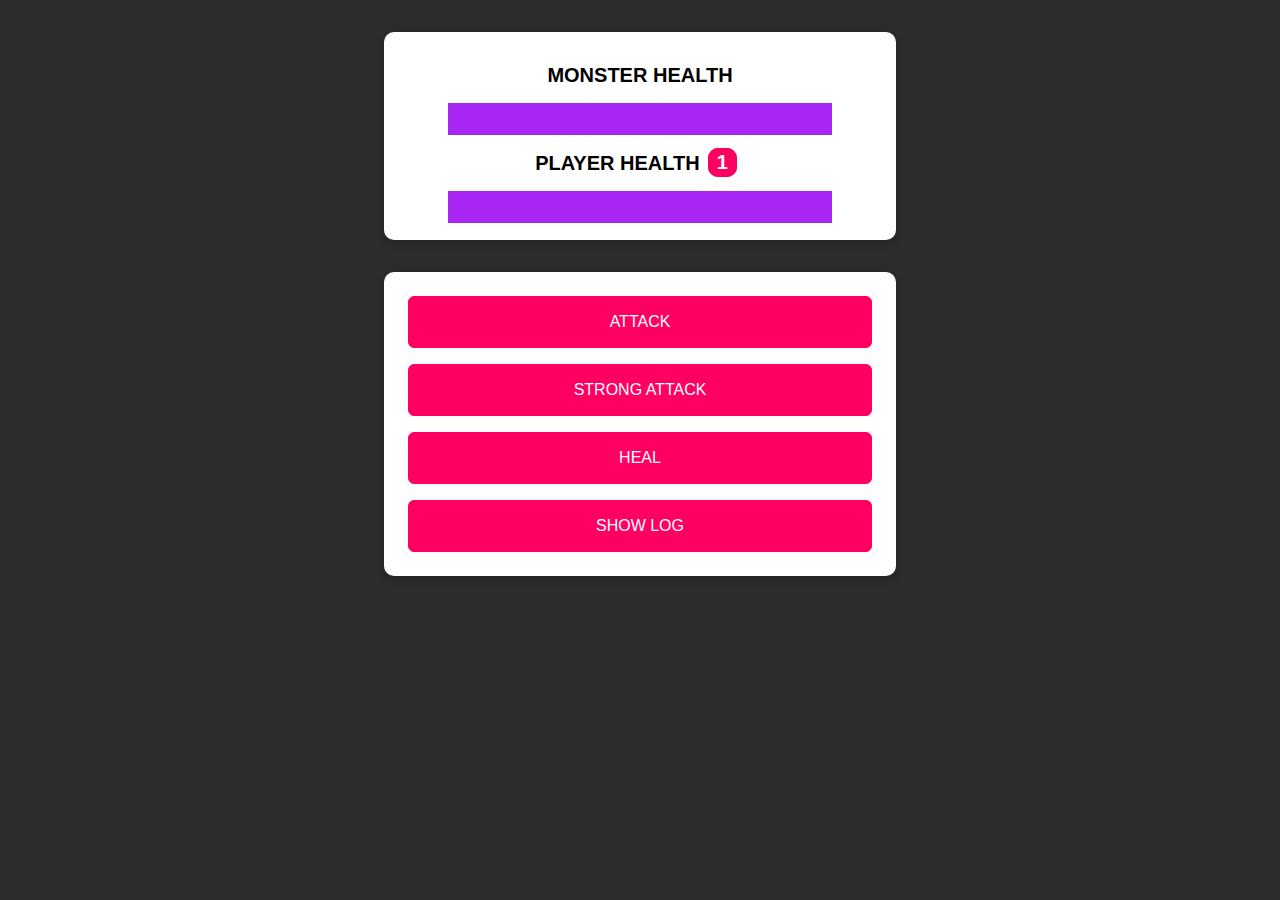
<file: 3_control_monster_killer/index.html>
<!DOCTYPE html>
<html lang="en">
  <head>
    <meta charset="UTF-8" />
    <meta name="viewport" content="width=device-width, initial-scale=1.0" />
    <meta http-equiv="X-UA-Compatible" content="ie=edge" />
    <title>Monster Killer</title>
    <link rel="stylesheet" href="assets/styles/app.css" />
    <script src="./assets/scripts/vendor.js" defer></script>
    <script src="./assets/scripts/app.js" defer></script>
  </head>
  <body>
    <section id="health-levels">
      <h2>MONSTER HEALTH</h2>
      <progress id="monster-health" max="100" value="100">100%</progress>
      <h2>PLAYER HEALTH<span id="bonus-life">1</span></h2>
      <progress id="player-health" max="100" value="100">100%</progress>
    </section>
    <section id="controls">
      <button id="attack-btn">ATTACK</button>
      <button id="strong-attack-btn">STRONG ATTACK</button>
      <button id="heal-btn">HEAL</button>
      <button id="log-btn">SHOW LOG</button>
    </section>
  </body>
</html>
</file>
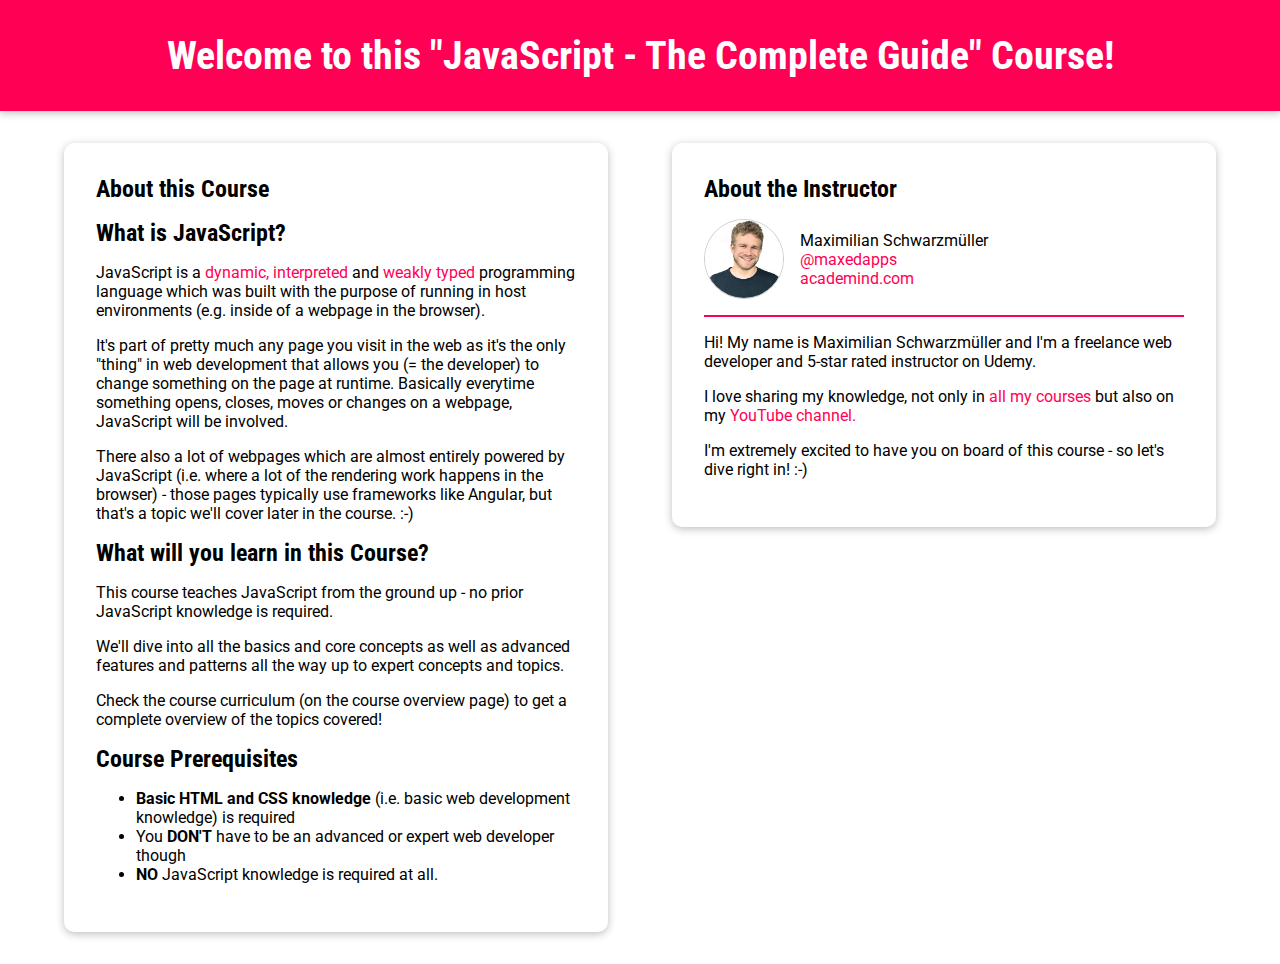
<file: Section 1/index.html>
<!DOCTYPE html>
<html lang="en">
  <head>
    <meta charset="UTF-8" />
    <meta name="viewport" content="width=device-width, initial-scale=1.0" />
    <meta http-equiv="X-UA-Compatible" content="ie=edge" />
    <title>JavaScript (Very) Basics</title>
    <link
      href="https://fonts.googleapis.com/css?family=Roboto:400,700|Roboto+Condensed:700&display=swap"
      rel="stylesheet"
    />
    <link rel="stylesheet" href="assets/styles/app.css" />
  </head>
  <body>
    <div id="backdrop"></div>
    <header id="main-header">
      <h1>Welcome to this "JavaScript - The Complete Guide" Course!</h1>
    </header>
    <main>
      <section id="about-this-course">
        <header><h2>About this Course</h2></header>
        <article>
          <h2>What is JavaScript?</h2>
          <p>
            JavaScript is a
            <a
              href="#"
              data-text="That means that code is not pre-compiled but instead evaluated, compiled
                                              and executed at runtime (e.g. when the browser executes the script)."
              class="info-modal"
              >dynamic, interpreted</a
            >
            and
            <a
              href="#"
              data-text=" Weakly typed languages assign types (like 'number') to variables (data
                                              containers) at runtime - i.e. you (the developer) can't set the types
                                              you want to use in certain places in advance. Only indirectly by making
                                              sure you're always working with the correct values."
              class="info-modal"
              >weakly typed</a
            >
            programming language which was built with the purpose of running in
            host environments (e.g. inside of a webpage in the browser).
          </p>
          <p>
            It's part of pretty much any page you visit in the web as it's the
            only "thing" in web development that allows you (= the developer) to
            change something on the page at runtime. Basically everytime
            something opens, closes, moves or changes on a webpage, JavaScript
            will be involved.
          </p>
          <p>
            There also a lot of webpages which are almost entirely powered by
            JavaScript (i.e. where a lot of the rendering work happens in the
            browser) - those pages typically use frameworks like Angular, but
            that's a topic we'll cover later in the course. :-)
          </p>
        </article>
        <article>
          <h2>What will you learn in this Course?</h2>
          <p>
            This course teaches JavaScript from the ground up - no prior
            JavaScript knowledge is required.
          </p>
          <p>
            We'll dive into all the basics and core concepts as well as advanced
            features and patterns all the way up to expert concepts and topics.
          </p>
          <p>
            Check the course curriculum (on the course overview page) to get a
            complete overview of the topics covered!
          </p>
        </article>
        <article>
          <h2>Course Prerequisites</h2>
          <ul>
            <li>
              <strong>Basic HTML and CSS knowledge</strong> (i.e. basic web
              development knowledge) is required
            </li>
            <li>
              You <strong>DON'T</strong> have to be an advanced or expert web
              developer though
            </li>
            <li>
              <strong>NO</strong> JavaScript knowledge is required at all.
            </li>
          </ul>
        </article>
      </section>
      <section id="about-the-instructor">
        <header><h2>About the Instructor</h2></header>
        <div id="instructor-info">
          <img
            src="assets/images/max.jpg"
            alt="Image of Maximilian Schwarzmüller - the course instructor"
          />
          <ul>
            <li>Maximilian Schwarzmüller</li>
            <li><a href="https://twitter.com/maxedapps">@maxedapps</a></li>
            <li><a href="https://www.academind.com">academind.com</a></li>
          </ul>
        </div>
        <p>
          Hi! My name is Maximilian Schwarzmüller and I'm a freelance web
          developer and 5-star rated instructor on Udemy.
        </p>
        <p>
          I love sharing my knowledge, not only in
          <a href="https://www.academind.com/learn/our-courses"
            >all my courses</a
          >
          but also on my
          <a href="https://www.youtube.com/c/academind">YouTube channel.</a>
        </p>
        <p>
          I'm extremely excited to have you on board of this course - so let's
          dive right in! :-)
        </p>
      </section>
    </main>

    <script src="./assets/scripts/app.js" defer></script>
  </body>
</html>
</file>
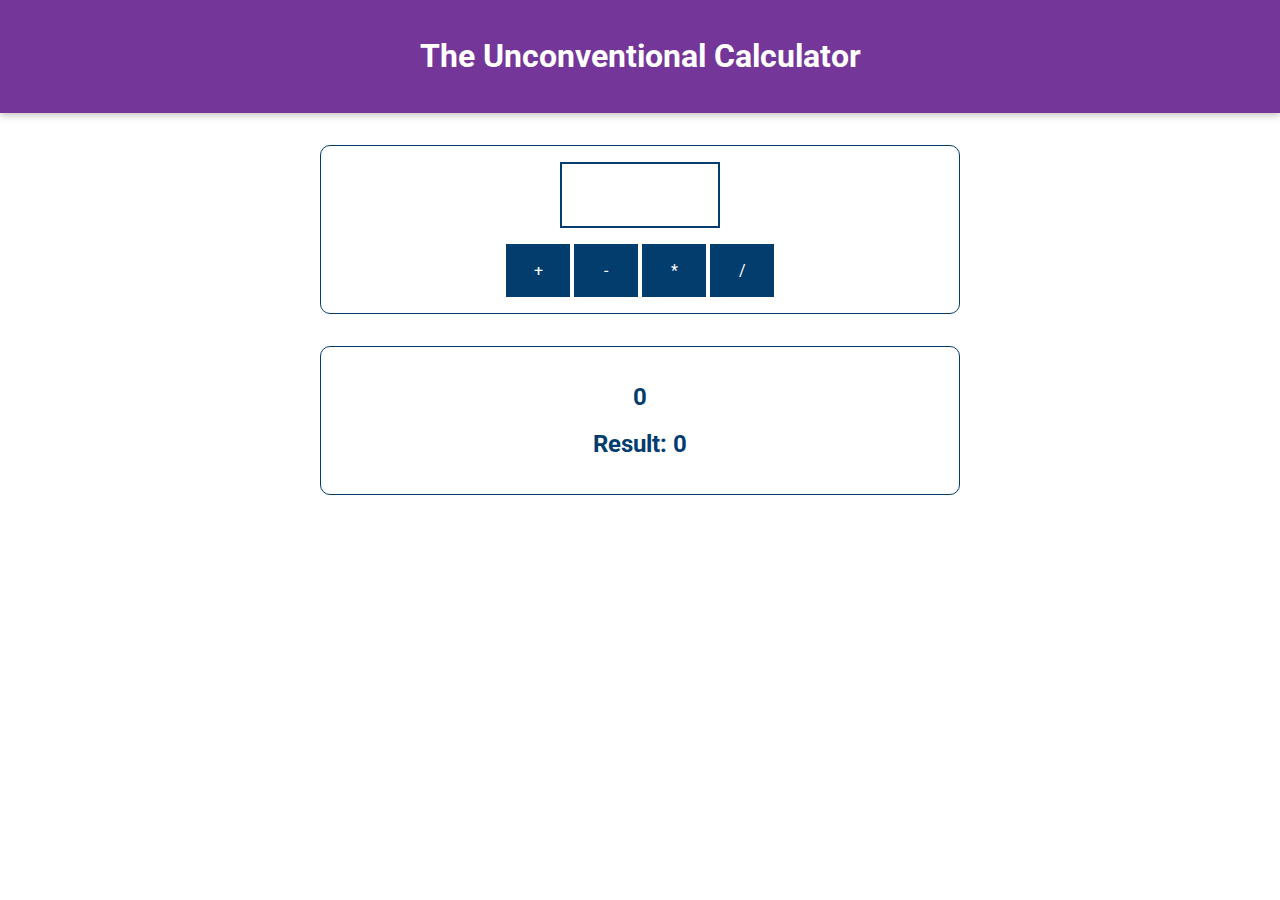
<file: Section 2/index.html>
<!DOCTYPE html>
<html lang="en">
  <head>
    <meta charset="UTF-8" />
    <meta name="viewport" content="width=device-width, initial-scale=1.0" />
    <meta http-equiv="X-UA-Compatible" content="ie=edge" />
    <title>Basics</title>
    <link
      href="https://fonts.googleapis.com/css?family=Roboto:400,700&display=swap"
      rel="stylesheet"
    />
    <link rel="stylesheet" href="./assets/styles/app.css" />
    <script src="./assets/scripts/vendor.js" defer></script>
    <script src="./assets/scripts/app.js" defer></script>
  </head>
  <body>
    <header>
      <h1>The Unconventional Calculator</h1>
    </header>

    <section id="calculator">
      <input type="number" id="input-number" />
      <div id="calc-actions">
        <button type="button" id="btn-add">+</button>
        <button type="button" id="btn-subtract">-</button>
        <button type="button" id="btn-multiply">*</button>
        <button type="button" id="btn-divide">/</button>
      </div>
    </section>
    <section id="results">
      <h2 id="current-calculation">0</h2>
      <h2>Result: <span id="current-result">0</span></h2>
    </section>
  </body>
</html>
</file>
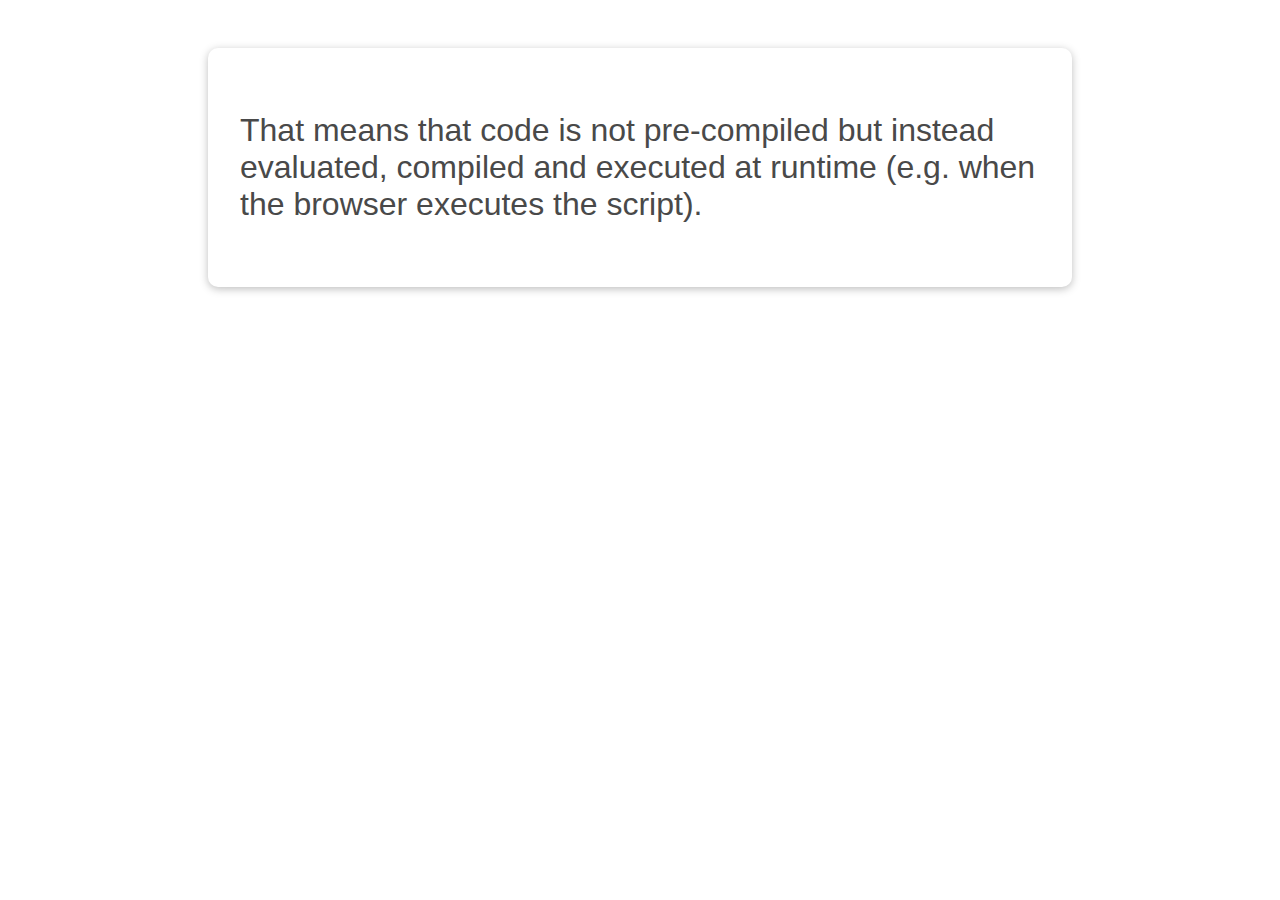
<file: Section 1/info/dynamic.html>
<!DOCTYPE html>
<html lang="en">
  <head>
    <meta charset="UTF-8" />
    <meta name="viewport" content="width=device-width, initial-scale=1.0" />
    <meta http-equiv="X-UA-Compatible" content="ie=edge" />
    <title>Dynamic & Interpreted</title>
    <link rel="stylesheet" href="../assets/styles/info.css">
  </head>
  <body>
    <div id="info">
      <p>
        That means that code is not pre-compiled but instead evaluated, compiled
        and executed at runtime (e.g. when the browser executes the script).
      </p>
    </div>
  </body>
</html>
</file>
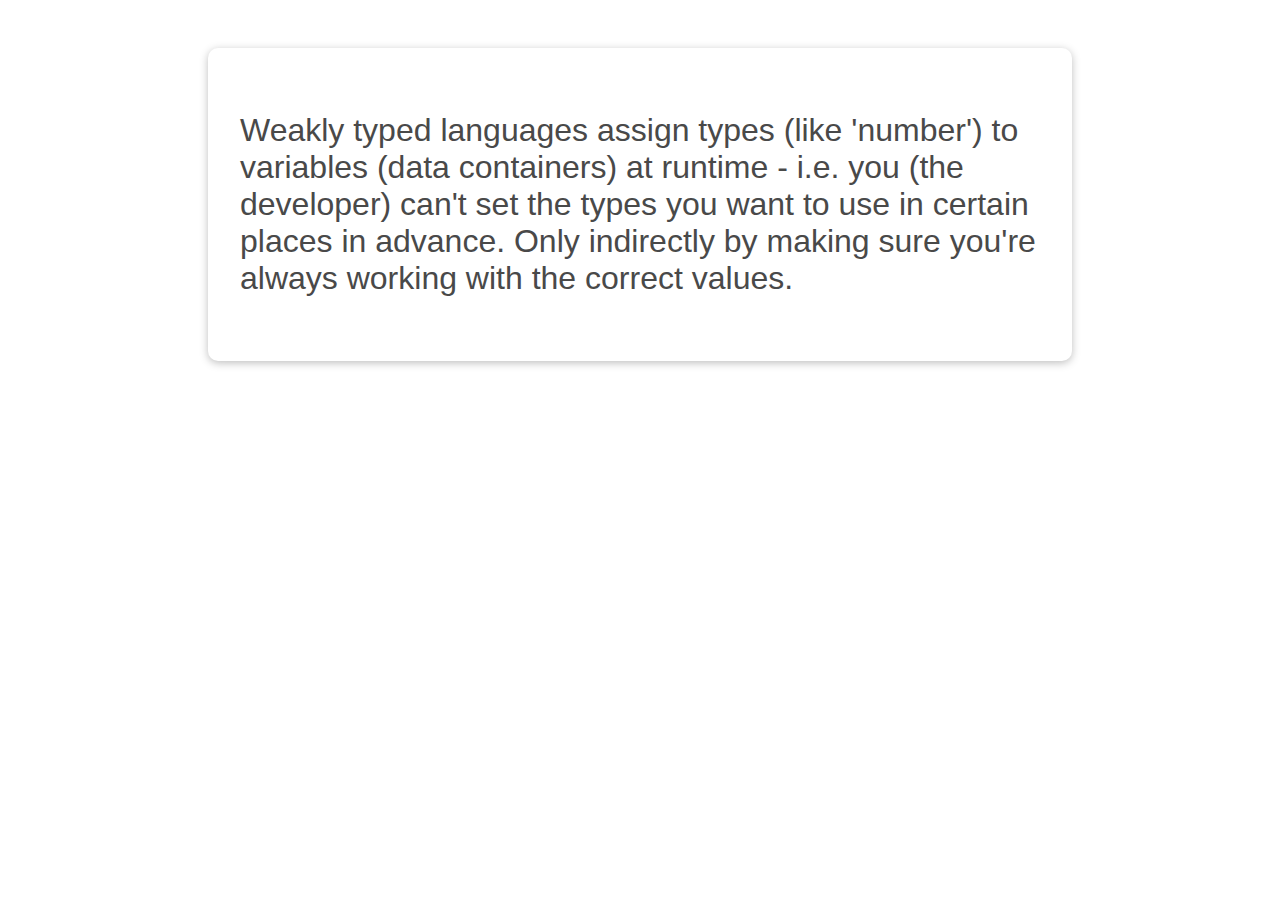
<file: Section 1/info/weakly-typed.html>
<!DOCTYPE html>
<html lang="en">
  <head>
    <meta charset="UTF-8" />
    <meta name="viewport" content="width=device-width, initial-scale=1.0" />
    <meta http-equiv="X-UA-Compatible" content="ie=edge" />
    <title>Weakly Types</title>
    <link rel="stylesheet" href="../assets/styles/info.css" />
  </head>
  <body>
    <div id="info">
      <p>
        Weakly typed languages assign types (like 'number') to variables (data
        containers) at runtime - i.e. you (the developer) can't set the types
        you want to use in certain places in advance. Only indirectly by making
        sure you're always working with the correct values.
      </p>
    </div>
  </body>
</html>
</file>
<file: 3_control_monster_killer/assets/styles/app.css>
html {
  font-family: sans-serif;
}

body {
  background: #2c2c2c;
}

h2 {
  font-size: 1.25rem;
  margin: 1rem 0.5rem;
}

progress {
  -webkit-appearance: none;
  -moz-appearance: none;
  appearance: none;
  width: 80%;
  height: 2rem;
  color: #ff0062;
  border: 1px solid #a927f5;
}

progress[value]::-webkit-progress-bar,
progress[value] {
  background-color: #eee;
  box-shadow: 0 2px 5px rgba(0, 0, 0, 0.25) inset;
}

progress[value]::-webkit-progress-value {
  background-color: #a927f5;
  transition: all 0.2s ease-out;
}

progress[value]::-moz-progress-bar {
  background-color: #a927f5;
  transition: all 0.2s ease-out;
}

button {
  font: inherit;
  background: #ff0062;
  border: 1px solid #ff0062;
  color: white;
  padding: 1rem 2rem;
  border-radius: 6px;
  cursor: pointer;
  margin: 0.5rem;
}

button:focus {
  outline: none;
}

button:hover,
button:active {
  background: #a927f5;
  border-color: #a927f5;
}

#health-levels,
#controls {
  margin: 2rem auto;
  width: 30rem;
  text-align: center;
  border-radius: 10px;
  padding: 1rem;
  box-shadow: 0 2px 8px rgba(0, 0, 0, 0.25);
  background: white;
}

#controls {
  display: flex;
  flex-direction: column;
}

#bonus-life {
  font-weight: bold;
  color: white;
  background: #ff0062;
  border: 1px solid #ff0062;
  padding: 0.15rem 0.5rem;
  border-radius: 10px;
  text-align: center;
  margin: 0 0.5rem;
}
</file>
<file: Section 1/assets/styles/app.css>
* {
  box-sizing: border-box;
}

body {
  font-family: 'Roboto', open-sans;
  margin: 0;
}

h1,
h2 {
  margin: 0 0 1rem 0;
  font-family: 'Roboto Condensed', 'Roboto', open-sans;
}

h2 {
  font-size: 1.5rem;
}

a {
  color: #ff0055;
  text-decoration: none;
}

a:active,
a:hover {
  text-decoration: underline;
}

button {
  padding: 1rem;
  color: #ff0055;
  font: inherit;
  border: none;
  cursor: pointer;
  background: transparent;
}

button:hover,
button:active {
  background: #ffc6d9;
}

button:focus {
  outline: none;
}

main {
  padding: 2rem;
  display: flex;
  flex-direction: column;
  max-width: 100rem;
  margin: auto;
  align-items: flex-start;
}

section {
  margin: 0 0 2rem 0;
  padding: 2rem;
  box-shadow: 0 2px 8px rgba(0, 0, 0, 0.26);
  background: white;
  border-radius: 10px;
}

.modal {
  position: fixed;
  top: 30vh;
  left: 5%;
  width: 90%;
  z-index: 100;
  background: white;
  border-radius: 10px;
  box-shadow: 0 2px 8px rgba(0, 0, 0, 0.26);
  animation: float-in 0.3s ease-out forwards;
  display: flex;
  flex-direction: column;
}

.modal h2 {
  padding: 1rem;
  border-bottom: 1px solid #ccc;
}

.modal p {
  margin: 0;
  padding: 0 1rem;
}

.modal button {
  align-self: flex-end;
  margin: 0.5rem;
}

#backdrop {
  position: fixed;
  z-index: 10;
  width: 100%;
  height: 100vh;
  left: 0;
  top: 0;
  background: rgba(0, 0, 0, 0.75);
  display: none;
  pointer-events: none;
}

#backdrop.visible {
  display: block;
  pointer-events: all;
}

#main-header {
  padding: 2rem 2rem;
  background: #ff0055;
  color: white;
  box-shadow: 0 2px 8px rgba(0, 0, 0, 0.26);
}

#main-header h1 {
  font-size: 2.5rem;
  text-align: center;
  margin-bottom: 0;
}

#instructor-info {
  display: flex;
  align-items: center;
  border-bottom: 2px solid #ff0055;
  padding-bottom: 1rem;
}

#instructor-info img {
  width: 5rem;
  height: 5rem;
  border-radius: 50%;
  object-fit: cover;
  border: 1px solid #ccc;
}

#instructor-info ul {
  list-style: none;
  margin: 0 0 0 1rem;
  padding: 0;
}

@media (min-width: 768px) {
  main {
    flex-direction: row;
  }

  section {
    flex: 1;
    margin: 0 2rem;
  }

  .modal {
    left: calc(50% - 20rem);
    width: 40rem;
  }
}

@keyframes float-in {
  from {
    transform: translateY(-3rem);
  }
  to {
    transform: translateY(0);
  }
}
</file>
<file: Section 2/assets/styles/app.css>
* {
  box-sizing: border-box;
}

html {
  font-family: "Roboto", open-sans;
}

body {
  margin: 0;
}

header {
  background: #753699;
  color: white;
  padding: 1rem;
  text-align: center;
  box-shadow: 0 2px 8px rgba(0, 0, 0, 0.26);
  width: 100%;
}

#results,
#calculator {
  margin: 2rem auto;
  width: 40rem;
  max-width: 90%;
  border: 1px solid #023d6d;
  border-radius: 10px;
  padding: 1rem;
  color: #023d6d;
}

#results {
  text-align: center;
}

#calculator input {
  font: inherit;
  font-size: 3rem;
  border: 2px solid #023d6d;
  width: 10rem;
  padding: 0.15rem;
  margin: auto;
  display: block;
  color: #023d6d;
  text-align: center;
}

#calculator input:focus {
  outline: none;
}

#calculator button {
  font: inherit;
  background: #023d6d;
  color: white;
  border: 1px solid #023d6d;
  padding: 1rem;
  cursor: pointer;
}

#calculator button:focus {
  outline: none;
}

#calculator button:hover,
#calculator button:active {
  background: #084f88;
  border-color: #084f88;
}

#calc-actions button {
  width: 4rem;
}

#calc-actions {
  margin-top: 1rem;
  text-align: center;
}
</file>
<file: Section 1/assets/styles/info.css>
#info {
  font-family: sans-serif;
  font-size: 2rem;
  color: #494949;
  width: 90%;
  max-width: 50rem;
  margin: 3rem auto;
  box-shadow: 0 2px 8px rgba(0, 0, 0, 0.26);
  border-radius: 10px;
  padding: 2rem;
}
</file>
